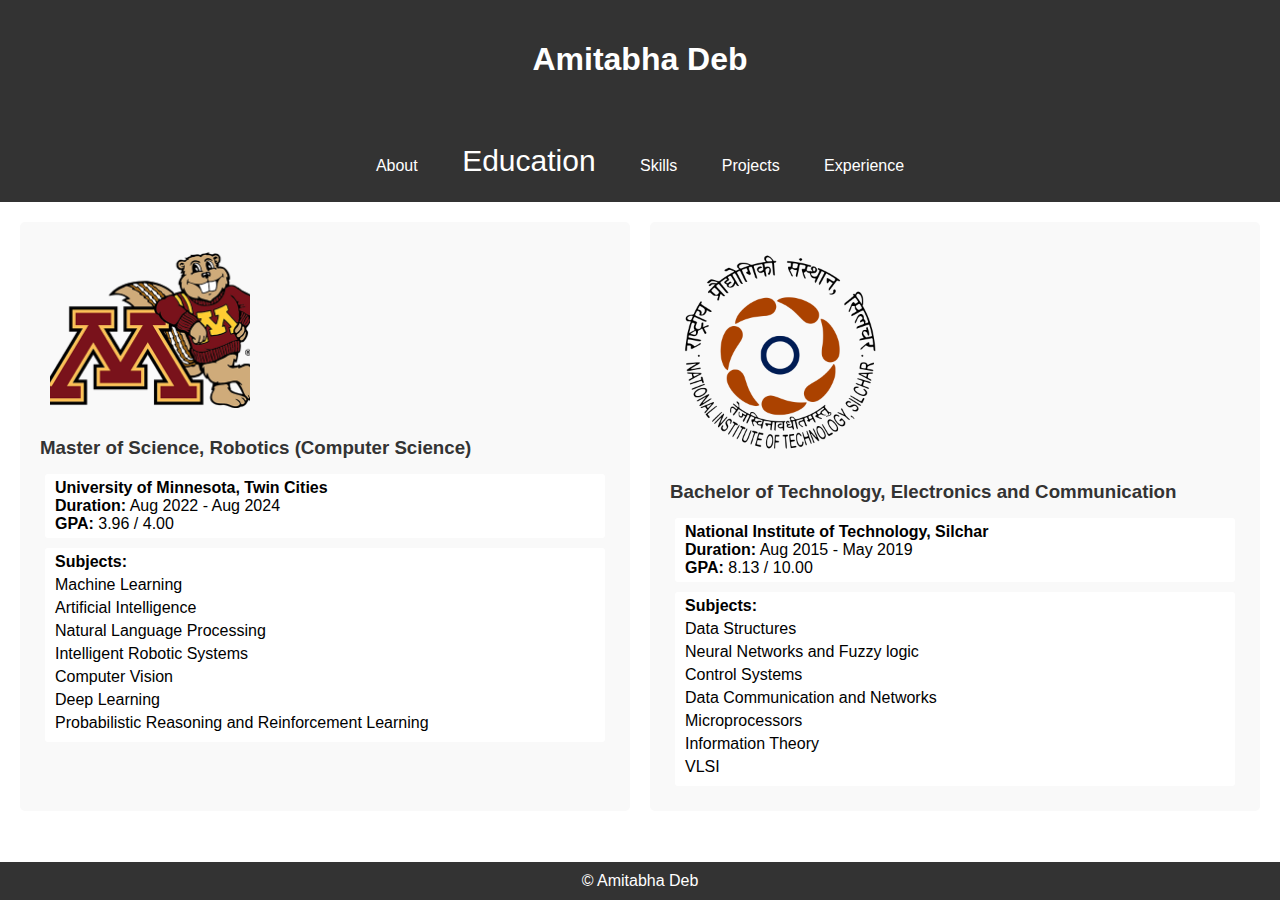
<file: education.html>
<!DOCTYPE html>
<html lang="en">
<head>
    <meta charset="UTF-8">
    <meta name="viewport" content="width=device-width, initial-scale=1.0">
    <style>
        /* CSS Styling for Education Page */
        body {
            font-family: Arial, sans-serif;
            margin: 0;
            padding: 0;
        }
        header {
            background-color: #333;
            color: #fff;
            padding: 20px;
            text-align: center;
        }
        nav {
            background-color: #333;
            text-align: center;
            padding: 10px 0;
        }
        nav a {
            color: white;
            text-decoration: none;
            padding: 14px 20px;
            display: inline-block;
        }
        nav a:hover {
            background-color: #555;
        }
        footer {
            background-color: #333;
            color: #fff;
            text-align: center;
            padding: 10px 0;
            position: fixed;
            bottom: 0;
            left: 0;
            width: 100%;
        }
        .university-logo {
            display: block;
            width: auto;
            height: 150px;
            margin: 10px;
        }
        #education {
            display: grid;
            grid-template-columns: repeat(auto-fit, minmax(300px, 2fr));
            gap: 20px;
            padding: 20px;
        }
        .project-card {
            background-color: #f9f9f9;
            padding: 20px;
            border-radius: 5px;
            display: flex;
            flex-direction: column;
        }
        .project-card h3 {
            color: #333;
            margin-bottom: 10px;
        }
        .project-card p {
            margin: 5px 0; /* Increased gap between elements */
        }
        .subject-item {
            background-color: #fff;
            padding: 5px 10px;
            margin: 5px;
            border-radius: 3px;
            display: inline-block;
        }
        .university-logo {
            max-width: 200px;
            height: auto;
            margin-bottom: 10px; /* Add margin below the logo */
        }

    </style>
</head>
<body>
    <header>
        <h1>Amitabha Deb</h1>
    </header>
    <nav>
        <a href="index.html">About</a>
        <a href="education.html" style="font-size: 30px;">Education</a>
        <a href="skills.html">Skills</a>
        <a href="projects.html">Projects</a>
        <a href="experience.html">Experience</a>
    </nav>
    <section id="education" style="padding-bottom: 50px;">
        <!-- Include the content of your education section here -->
        <div class="project-card">
            <img src="images/umn_logo.png" alt="University Logo" class="university-logo">
            <h3>Master of Science, Robotics (Computer Science)</h3>

            <div class="subject-item">
                <strong>University of Minnesota, Twin Cities</strong><br>
                <strong>Duration:</strong> Aug 2022 - Aug 2024<br>
                <strong>GPA:</strong> 3.96 / 4.00<br>
            </div>
            <div class="subject-item">
                <strong>Subjects: </strong>
                <p>Machine Learning</p>
                <p>Artificial Intelligence</p>
                <p>Natural Language Processing</p>
                <p>Intelligent Robotic Systems</p>
                <p>Computer Vision</p>
                <p>Deep Learning</p>
                <p>Probabilistic Reasoning and Reinforcement Learning</p>
            </div>
            <!--

            <strong>Subjects: </strong></h3>
            <div class="subject-item">Machine Learning</div>
            <div class="subject-item">Artificial Intelligence</div>
            <div class="subject-item">Natural Language Processing</div>
            <div class="subject-item">Intelligent Robotic Systems</div>
            <div class="subject-item">Computer Vision</div>
            <div class="subject-item">Deep Learning</div>
            <div class="subject-item">Probabilistic Reasoning and Reinforcement Learning</div>
            -->
        </div>
        <div class="project-card">
            <img src="images/nits_logo.png" alt="University Logo" class="university-logo">
            <h3>Bachelor of Technology, Electronics and Communication</h3>
            <div class="subject-item">
                <strong>National Institute of Technology, Silchar</strong><br>
                <strong>Duration:</strong> Aug 2015 - May 2019<br>
                <strong>GPA:</strong> 8.13 / 10.00<br>
            </div>
            <div class="subject-item">
                <strong>Subjects: </strong>
                <p>Data Structures</p>
                <p>Neural Networks and Fuzzy logic</p>
                <p>Control Systems</p>
                <p>Data Communication and Networks</p>
                <p>Microprocessors</p>
                <p>Information Theory</p>
                <p>VLSI</p>
            </div>
            <!--
            <h3>National Institute of Technology, Silchar<br>
            Aug 2015 - May 2019<br>
            GPA: 8.13 / 10.00<br>
            <strong>Subjects: </strong></h3>
            <div class="subject-item">Data Structures</div>
            <div class="subject-item">Neural Networks and Fuzzy logic</div>
            <div class="subject-item">Control Systems</div>
            <div class="subject-item">Data Communication and Networks</div>
            <div class="subject-item">Microprocessors</div>
            <div class="subject-item">Information Theory</div>
            <div class="subject-item">VLSI</div>
            -->
        </div>
    </section>
    <footer>
        &copy; Amitabha Deb
    </footer>
</body>
</html>
</file>
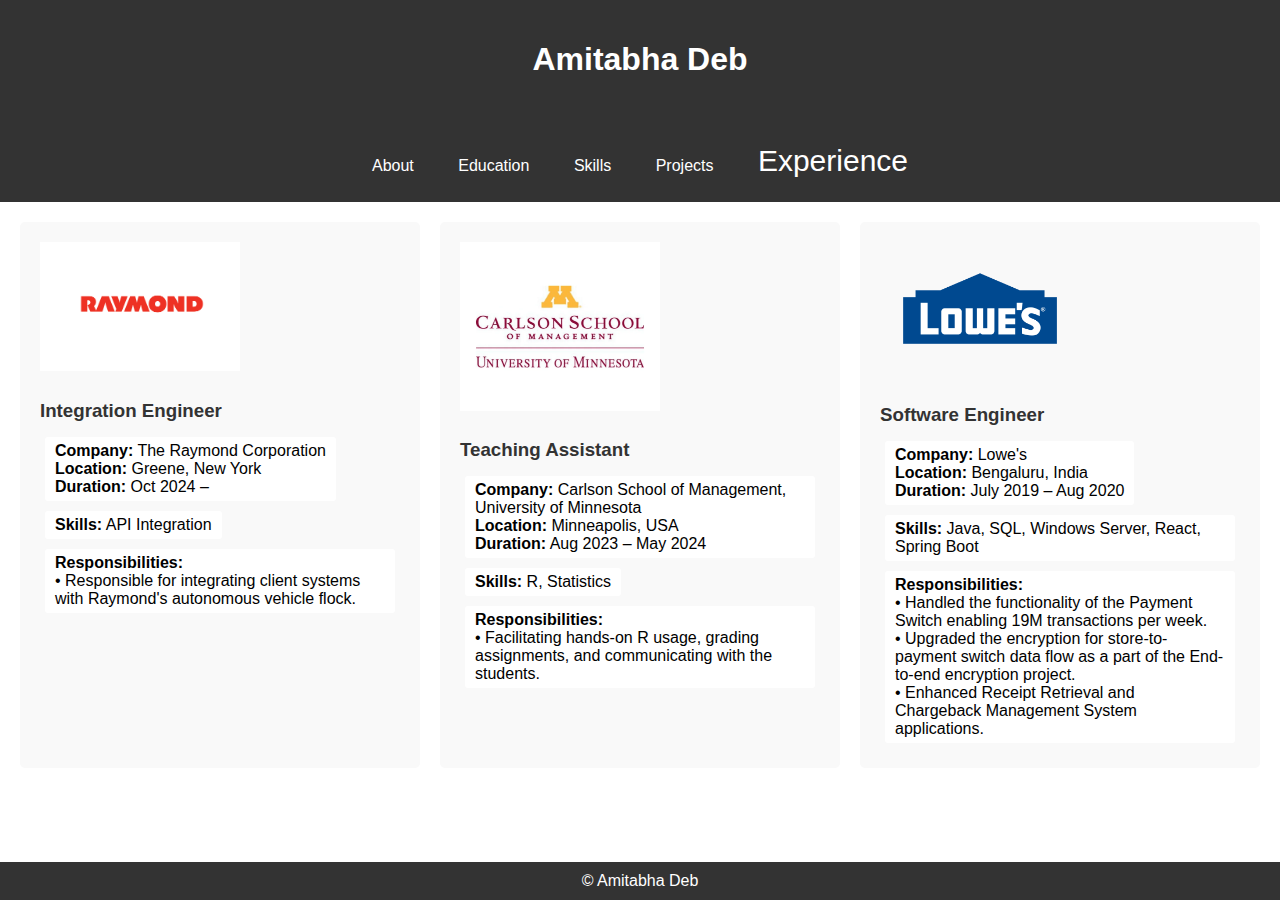
<file: experience.html>
<!DOCTYPE html>
<html lang="en">
<head>
    <meta charset="UTF-8">
    <meta name="viewport" content="width=device-width, initial-scale=1.0">
    <title>Amitabha Deb - Experience</title>
    <style>
        /* CSS Styling for Experience Page */
        body {
            font-family: Arial, sans-serif;
            margin: 0;
            padding: 0;
        }
        header {
            background-color: #333;
            color: #fff;
            padding: 20px;
            text-align: center;
        }
        nav {
            background-color: #333;
            text-align: center;
            padding: 10px 0;
        }
        nav a {
            color: white;
            text-decoration: none;
            padding: 14px 20px;
            display: inline-block;
        }
        nav a:hover {
            background-color: #555;
        }
        footer {
            background-color: #333;
            color: #fff;
            text-align: center;
            padding: 10px 0;
            position: fixed;
            bottom: 0;
            left: 0;
            width: 100%;
        }
        #experience {
            display: grid;
            grid-template-columns: repeat(auto-fit, minmax(300px, 1fr));
            gap: 20px;
            padding: 20px;
        }
        .project-card {
            background-color: #f9f9f9;
            padding: 20px;
            border-radius: 5px;
            display: flex;
            flex-direction: column;
        }
        .project-card h3 {
            color: #333;
            margin-bottom: 10px;
        }
        .project-card p {
            margin: 0;
        }
        .company-logo {
            max-width: 200px;
            height: auto;
            margin-bottom: 10px; /* Add margin below the logo */
        }
        .subject-item {
            background-color: #fff;
            padding: 5px 10px;
            margin: 5px;
            border-radius: 3px;
            display: inline-block;
        }
    </style>
</head>
<body>
    <header>
        <h1>Amitabha Deb</h1>
    </header>
    <nav>
        <a href="index.html">About</a>
        <a href="education.html">Education</a>
        <a href="skills.html">Skills</a>
        <a href="projects.html">Projects</a>
        <a href="experience.html" style="font-size: 30px;">Experience</a>
    </nav>
    <section id="experience" style="padding-bottom: 50px;">
        <!-- Include the content of your experience section here -->
        <div class="project-card">
            <img src="images/raymond_logo.png" alt="Raymonds's Logo" class="company-logo">
            <h3>Integration Engineer</h3>
            <div class="experience-details">
                <div class="subject-item">
                    <p><strong>Company:</strong> The Raymond Corporation</p>
                    <p><strong>Location:</strong> Greene, New York</p>
                    <p><strong>Duration:</strong> Oct 2024 – </p>
                </div>
                <div class="subject-item">
                    <p><strong>Skills:</strong> API Integration</p>
                </div>
                <div class="subject-item">
                    <p><strong>Responsibilities:</strong></p>
                    <p>• Responsible for integrating client systems with Raymond's autonomous vehicle flock.</p>
                </div>
            </div>
        </div>
        
        <div class="project-card">
            <img src="images/carlson_logo.png" alt="Carlson School of Management Logo" class="company-logo">
            <h3>Teaching Assistant</h3>
            <div class="experience-details">
                <div class="subject-item">
                    <p><strong>Company:</strong> Carlson School of Management, University of Minnesota</p>
                    <p><strong>Location:</strong> Minneapolis, USA</p>
                    <p><strong>Duration:</strong> Aug 2023 – May 2024</p>
                </div>
                <div class="subject-item">
                    <p><strong>Skills:</strong> R, Statistics</p>
                </div>
                <div class="subject-item">
                    <p><strong>Responsibilities:</strong></p>
                    <p>• Facilitating hands-on R usage, grading assignments, and communicating with the students.</p>
                </div>
                <!--
                <p><strong>Company:</strong> Carlson School of Management, University of Minnesota</p>
                <p><strong>Location:</strong> Minneapolis, USA</p>
                <p><strong>Duration:</strong> Aug 2023 – May 2024</p>
                <p><strong>Skills:</strong> R, Statistics</p>
                <p><strong>Responsibilities:</strong></p>
                <p>• Facilitating hands-on usage of R, grading assignments, and communicating with the students.</p>
                -->
            </div>
            </div>
                <div class="project-card">
            <img src="images/lowes_logo.png" alt="Lowe's Logo" class="company-logo">
            <h3>Software Engineer</h3>
            <div class="experience-details">
                <div class="subject-item">
                    <p><strong>Company:</strong> Lowe's</p>
                    <p><strong>Location:</strong> Bengaluru, India</p>
                    <p><strong>Duration:</strong> July 2019 – Aug 2020</p>
                </div>
                <div class="subject-item">
                    <p><strong>Skills:</strong> Java, SQL, Windows Server, React, Spring Boot</p>
                </div>
                <div class="subject-item">
                    <p><strong>Responsibilities:</strong></p>
                    <p>• Handled the functionality of the Payment Switch enabling 19M transactions per week.</p>
                    <p>• Upgraded the encryption for store-to-payment switch data flow as a part of the End-to-end encryption project.</p>
                    <p>• Enhanced Receipt Retrieval and Chargeback Management System applications.</p>
                </div>
                <!--
                <p><strong>Company:</strong> Lowe's</p>
                <p><strong>Location:</strong> Bengaluru, India</p>
                <p><strong>Duration:</strong> July 2019 – Aug 2020</p>
                <p><strong>Skills:</strong> Java, SQL, Windows Server, React, Spring Boot</p>
                <p><strong>Responsibilities:</strong></p>
                <p>• Handled the functionality of the Payment Switch enabling 19M transactions per week.</p>
                <p>• Upgraded the encryption for store-to-payment switch data flow as a part of the End-to-end encryption project.</p>
                <p>• Enhanced Receipt Retrieval and Chargeback Management System applications.</p>
                -->
            </div>
        </div>

    </section>
    <footer>
        &copy; Amitabha Deb
    </footer>
</body>
</html>
</file>
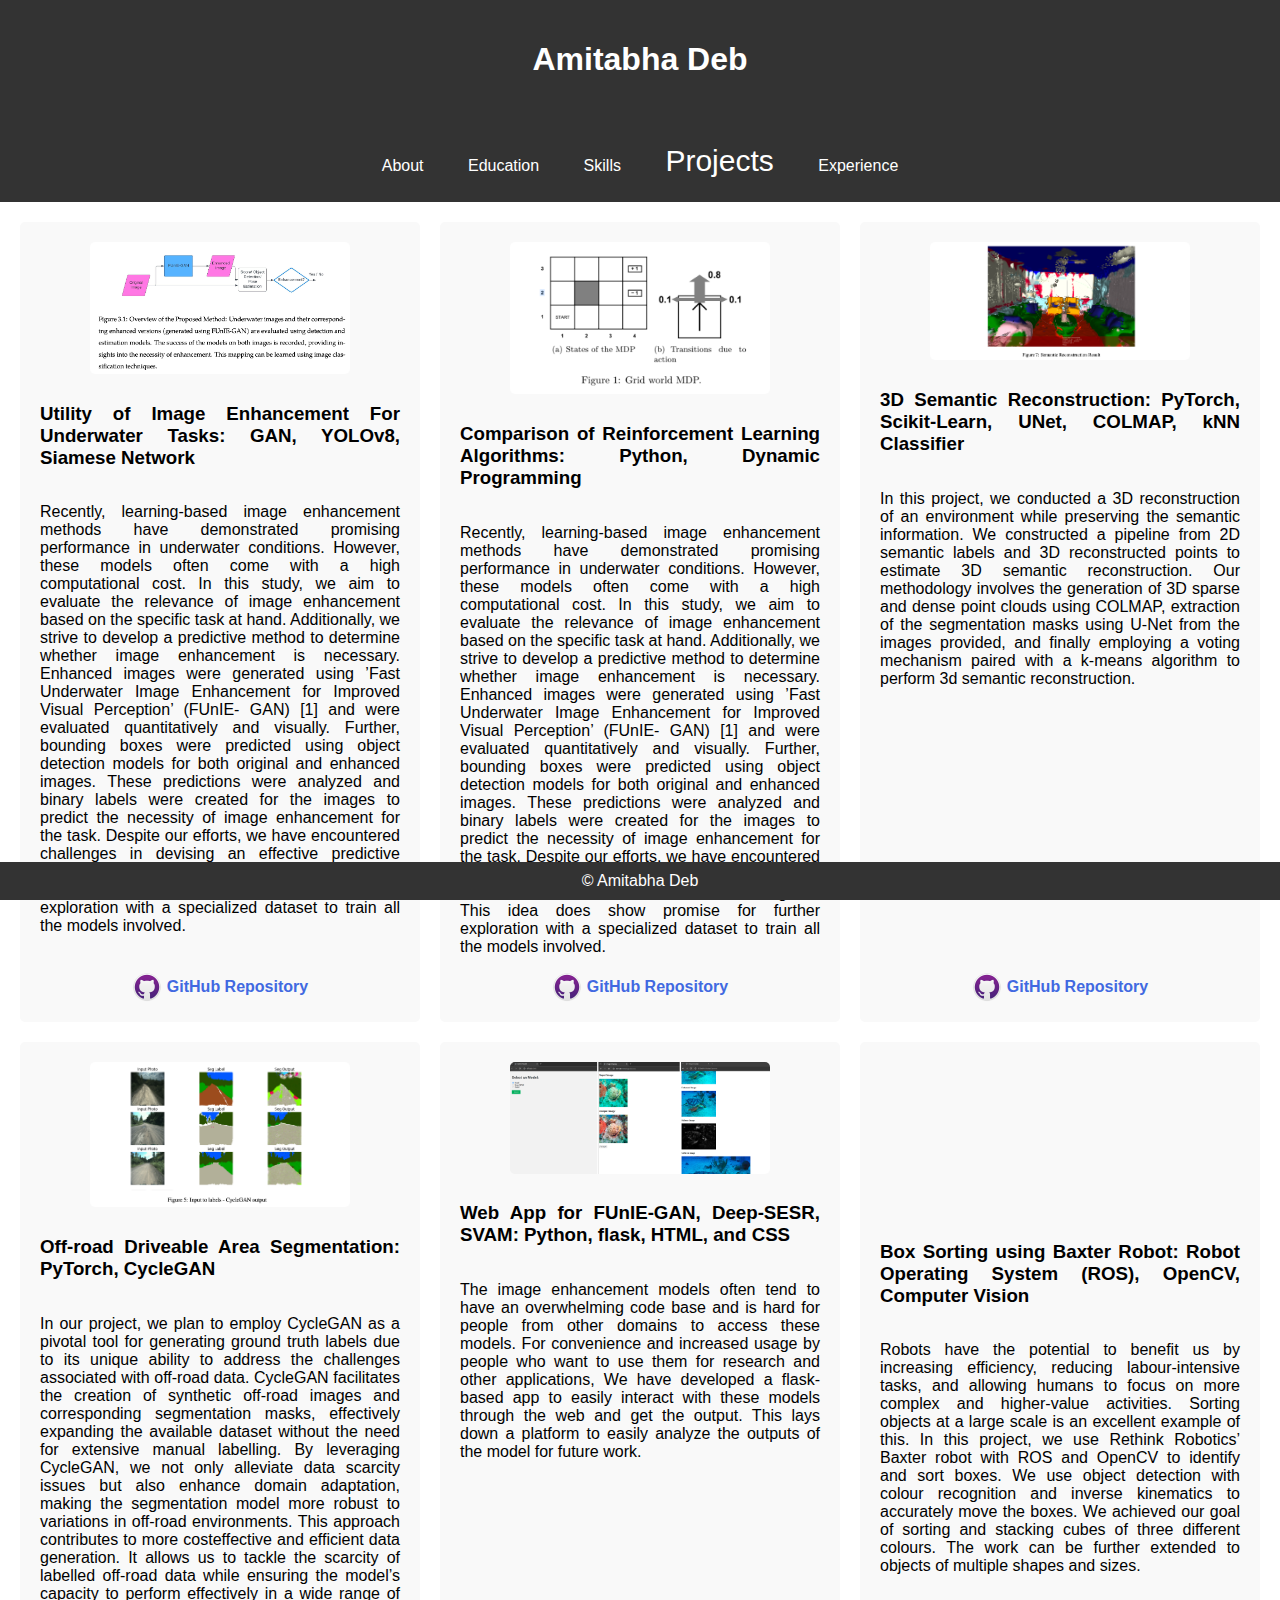
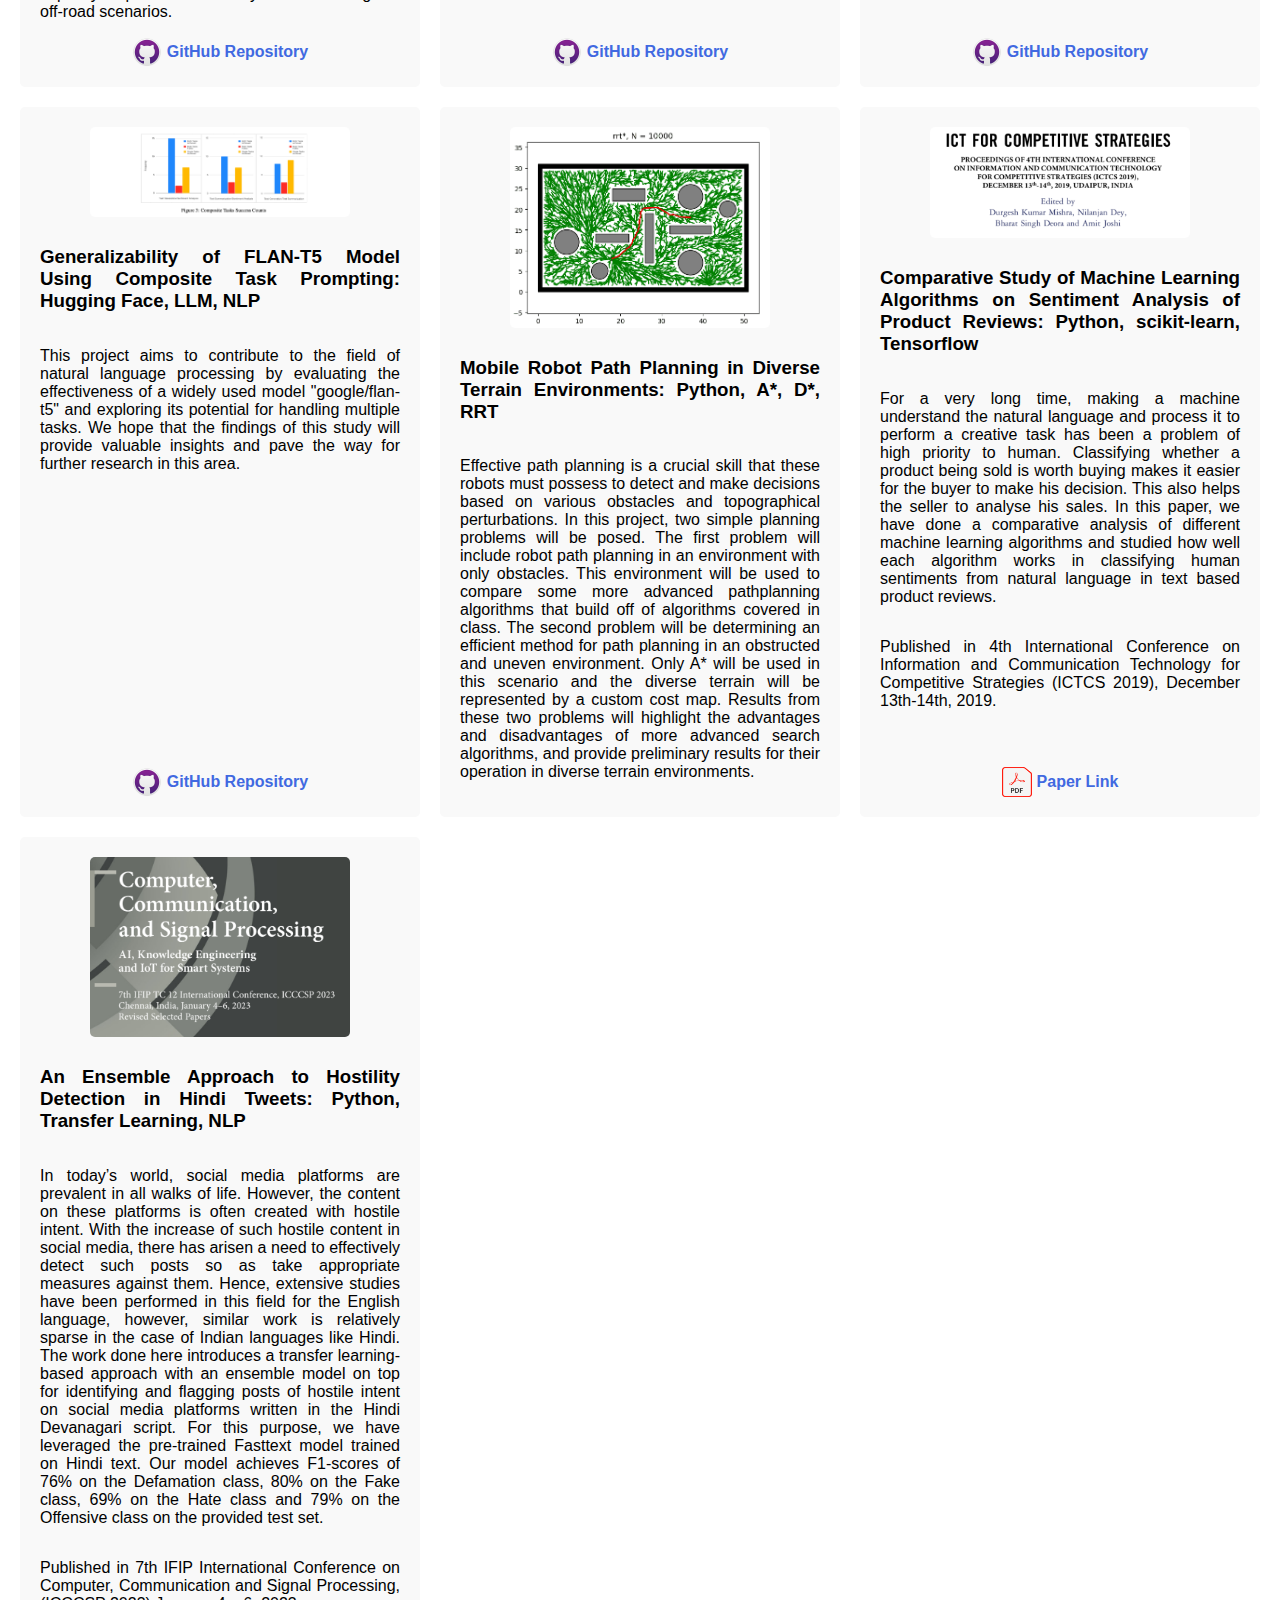
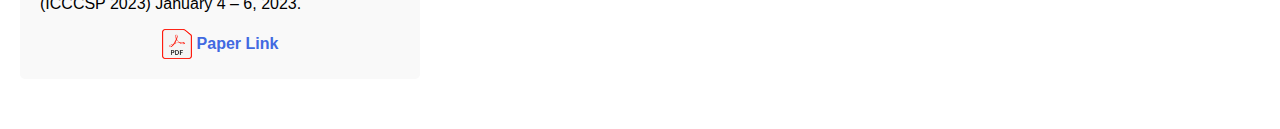
<file: projects.html>
<!DOCTYPE html>
<html lang="en">
<head>
    <meta charset="UTF-8">
    <meta name="viewport" content="width=device-width, initial-scale=1.0">
    <title>Amitabha Deb - Projects</title>
    <style>
        /* CSS Styling for Projects Page */
        body {
            font-family: Arial, sans-serif;
            margin: 0;
            padding: 0;
        }
        header {
            background-color: #333;
            color: #fff;
            padding: 20px;
            text-align: center;
        }
        nav {
            background-color: #333;
            text-align: center;
            padding: 10px 0;
        }
        nav a {
            color: white;
            text-decoration: none;
            padding: 14px 20px;
            display: inline-block;
        }
        nav a:hover {
            background-color: #555;
        }
        footer {
            background-color: #333;
            color: #fff;
            text-align: center;
            padding: 10px 0;
            position: fixed;
            bottom: 0;
            left: 0;
            width: 100%;
        }
        #projects {
            display: grid;
            grid-template-columns: repeat(auto-fit, minmax(350px, 1fr));
            gap: 20px;
            padding: 20px;
            padding-bottom: 50px;
        }
        .project-card {
            background-color: #f9f9f9;
            padding: 20px;
            border-radius: 5px;
            display: flex;
            flex-direction: column;
            text-align: justify;
        }
        .thumbnail img {
            max-width: 260px;
            height: auto;
            margin: 0 auto 10px;
            border-radius: 5px; /* Added border radius */
            display: block; /* Added display block */
        }
        .thumbnail iframe {
            max-width: 260px;
            height: auto;
            margin: 0 auto 10px;
            border-radius: 5px; /* Added border radius */
            display: block; /* Added display block */
        }
        .github-link {
            margin-top: auto;
            text-align: center; /* Center-align the link */
            font-weight: bold;
        }
        .github-link img:hover {
            transform: scale(2); /* Scale the icon to double its size on hover */
        }
        .github-link a {
            color: #4169E1;
            text-decoration: none;
            display: flex;
            align-items: center; /* Align icon and text vertically */
            justify-content: center; /* Align icon and text horizontally */
        }
        .github-link img {
            width: 30px; /* Adjusted width */
            height: 30px; /* Adjusted height */
            margin-right: 5px;
        }
    </style>
</head>
<body>
    <header>
        <h1>Amitabha Deb</h1>
    </header>
    <nav>
        <a href="index.html">About</a>
        <a href="education.html">Education</a>
        <a href="skills.html">Skills</a>
        <a href="projects.html" style="font-size: 30px;">Projects</a>
        <a href="experience.html">Experience</a>
    </nav>
    <section id="projects" style="padding-bottom: 50px;">
        <!-- Include the content of your projects section here -->
        <div class="project-card">
            <div class="thumbnail">
                <img src="images/project1.png" alt="Project Thumbnail">
            </div>
            <h3>Utility of Image Enhancement For Underwater Tasks: GAN, YOLOv8, Siamese Network</h3>
            <p>Recently, learning-based image enhancement methods have demonstrated promising performance in underwater conditions. However, these models often come with a high computational cost. In this study, we aim to evaluate the relevance of image enhancement based on the specific task at hand. Additionally, we strive to develop a predictive method to determine whether image enhancement is necessary. Enhanced images were generated using ’Fast Underwater Image Enhancement for Improved Visual Perception’ (FUnIE- GAN) [1] and were evaluated quantitatively and visually. Further, bounding boxes were predicted using object detection models for both original and enhanced images. These predictions were analyzed and binary labels were created for the images to predict the necessity of image enhancement for the task. Despite our efforts, we have encountered challenges in devising an effective predictive method due to the limitations of the training set. This idea does show promise for further exploration with a specialized dataset to train all the models involved.</p>
            <div class="github-link">
                <a href="https://github.com/adeb567/ms-capstone" target="_blank">
                    <img src="images/github_icon.png" alt="GitHub">
                    GitHub Repository
                </a>
            </div>
        </div>
        <div class="project-card">
            <div class="thumbnail">
                <img src="images/project2.png" alt="Project Thumbnail">
            </div>
            <h3>Comparison of Reinforcement Learning Algorithms: Python, Dynamic Programming</h3>
            <p>Recently, learning-based image enhancement methods have demonstrated promising performance in underwater conditions. However, these models often come with a high computational cost. In this study, we aim to evaluate the relevance of image enhancement based on the specific task at hand. Additionally, we strive to develop a predictive method to determine whether image enhancement is necessary. Enhanced images were generated using ’Fast Underwater Image Enhancement for Improved Visual Perception’ (FUnIE- GAN) [1] and were evaluated quantitatively and visually. Further, bounding boxes were predicted using object detection models for both original and enhanced images. These predictions were analyzed and binary labels were created for the images to predict the necessity of image enhancement for the task. Despite our efforts, we have encountered challenges in devising an effective predictive method due to the limitations of the training set. This idea does show promise for further exploration with a specialized dataset to train all the models involved.</p>
            <div class="github-link">
                <a href="https://github.com/adeb567/reinforcemnet-learning-algorithms" target="_blank">
                    <img src="images/github_icon.png" alt="GitHub">
                    GitHub Repository
                </a>
            </div>
        </div>
        <div class="project-card">
            <div class="thumbnail">
                <img src="images/project3.png" alt="Project Thumbnail">
            </div>
            <h3>3D Semantic Reconstruction: PyTorch, Scikit-Learn, UNet, COLMAP, kNN Classifier</h3>
            <p>In this project, we conducted a 3D reconstruction of an environment while preserving the semantic information. We constructed a pipeline from 2D semantic labels and 3D reconstructed points to estimate 3D semantic reconstruction. Our methodology involves the generation of 3D sparse and dense point clouds using COLMAP, extraction of the segmentation masks using U-Net from the images provided, and finally employing a voting mechanism paired with a k-means algorithm to perform 3d semantic reconstruction.</p>
            <div class="github-link">
                <a href="https://github.com/adeb567/3d-Semantic-Reconstruction" target="_blank">
                    <img src="images/github_icon.png" alt="GitHub">
                    GitHub Repository
                </a>
            </div>
        </div>
        <div class="project-card">
            <div class="thumbnail">
                <img src="images/project4.png" alt="Project Thumbnail">
            </div>
            <h3>Off-road Driveable Area Segmentation: PyTorch, CycleGAN</h3>
            <p>In our project, we plan to employ CycleGAN as a pivotal tool for generating ground truth labels due to its unique ability to address the challenges associated with off-road data. CycleGAN facilitates the creation of synthetic off-road images and corresponding segmentation masks, effectively expanding the available dataset without the need for extensive manual labelling. By leveraging CycleGAN, we not only alleviate data scarcity issues but also enhance domain adaptation, making the segmentation model more robust to variations in off-road environments. This approach contributes to more costeffective and efficient data generation. It allows us to tackle the scarcity of labelled off-road data while ensuring the model’s capacity to perform effectively in a wide range of off-road scenarios.</p>
            <div class="github-link">
                <a href="https://github.com/adeb567/CSCI-5527-Project" target="_blank">
                    <img src="images/github_icon.png" alt="GitHub">
                    GitHub Repository
                </a>
            </div>
        </div>
        <div class="project-card">
            <div class="thumbnail">
                <img src="images/project5.png" alt="Project Thumbnail">
            </div>
            <h3>Web App for FUnIE-GAN, Deep-SESR, SVAM: Python, flask, HTML, and CSS</h3>
            <p>The image enhancement models often tend to have an overwhelming code base and is hard for people from other domains to access these models. For convenience and increased usage by people who want to use them for research and other applications, We have developed a flask-based app to easily interact with these models through the web and get the output. This lays down a platform to easily analyze the outputs of the model for future work.</p>
              <div class="github-link">
                <a href="https://github.com/adeb567/model-demos" target="_blank">
                    <img src="images/github_icon.png" alt="GitHub">
                    GitHub Repository
                </a>
            </div>
        </div>
        <div class="project-card">
            <div class="thumbnail">
                <iframe width="560" height="315" src="https://www.youtube.com/embed/wpD7BQyN3EY?si=rG__8LH-fAVToHVN" frameborder="0" allow="accelerometer; autoplay; clipboard-write; encrypted-media; gyroscope; picture-in-picture; web-share" referrerpolicy="strict-origin-when-cross-origin" allowfullscreen></iframe>
            </div>
            <h3>Box Sorting using Baxter Robot: Robot Operating System (ROS), OpenCV, Computer Vision</h3>
            <p>Robots have the potential to benefit us by increasing efficiency, reducing labour-intensive tasks, and allowing humans to focus on more complex and higher-value activities. Sorting objects at a large scale is an excellent example of this. In this project, we use Rethink Robotics’ Baxter robot with ROS and OpenCV to identify and sort boxes. We use object detection with colour recognition and inverse kinematics to accurately move the boxes. We achieved our goal of sorting and stacking cubes of three different colours. The work can be further extended to objects of multiple shapes and sizes.</p>
              <div class="github-link">
                <a href="https://github.com/adeb567/baxter_boxsort" target="_blank">
                    <img src="images/github_icon.png" alt="GitHub">
                    GitHub Repository
                </a>
            </div>
        </div>
        <div class="project-card">
            <div class="thumbnail">
                <img src="images/project7.png" alt="Project Thumbnail">
            </div>
            <h3>Generalizability of FLAN-T5 Model Using Composite Task Prompting: Hugging Face, LLM, NLP</h3>
            <p>This project aims to contribute to the field of natural language processing by evaluating the effectiveness of a widely used model "google/flan-t5" and exploring its potential for handling multiple tasks. We hope that the findings of this study will provide valuable insights and pave the way for further research in this area.</p>
              <div class="github-link">
                <a href="https://github.com/adeb567/CSCI5541-spring23-project" target="_blank">
                    <img src="images/github_icon.png" alt="GitHub">
                    GitHub Repository
                </a>
            </div>
        </div>
        <div class="project-card">
            <div class="thumbnail">
                <img src="images/project8.png" alt="Project Thumbnail">
            </div>
            <h3>Mobile Robot Path Planning in Diverse Terrain Environments: Python, A*, D*, RRT</h3>
            <p>Effective path planning is a crucial skill that these robots must possess to detect and make decisions based on various obstacles and topographical perturbations. In this project, two simple planning problems will be posed. The first problem will include robot path planning in an environment with only obstacles. This environment will be used to compare some more advanced pathplanning algorithms that build off of algorithms covered in class. The second problem will be determining an efficient method for path planning in an obstructed and uneven environment. Only A* will be used in this scenario and the diverse terrain will be represented by a custom cost map. Results from these two problems will highlight the advantages and disadvantages of more advanced search algorithms, and provide preliminary results for their operation in diverse terrain environments.</p>
        </div>
                <div class="project-card">
            <div class="thumbnail">
                <img src="images/project9.png" alt="Project Thumbnail">
            </div>
            <h3>Comparative Study of Machine Learning Algorithms on Sentiment Analysis of Product Reviews: Python, scikit-learn, Tensorflow</h3>
            <p>For a very long time, making a machine understand the natural language and process it to perform a creative task has been a problem of high priority to human. Classifying whether a product being sold is worth buying makes it easier for the buyer to make his decision. This also helps the seller to analyse his sales. In this paper, we have done a comparative analysis of different machine learning algorithms and studied how well each algorithm works in classifying human sentiments from natural language in text based product reviews.</p>
            <p>Published in 4th International Conference on Information and Communication Technology for Competitive Strategies (ICTCS 2019), December 13th-14th, 2019.</p>
            <div class="github-link">
                <a href="https://drive.google.com/file/d/1eAC64-_D8h4y1crCfSIYQtd9zWKUi8_D/view?usp=drive_link" target="_blank">
                    <img src="images/resume_icon.png" alt="GitHub">
                    Paper Link
                </a>
            </div>
        </div>
                <div class="project-card">
            <div class="thumbnail">
                <img src="images/project10.png" alt="Project Thumbnail">
            </div>
            <h3>An Ensemble Approach to Hostility Detection in Hindi Tweets: Python, Transfer Learning, NLP</h3>
            <p>In today’s world, social media platforms are prevalent in all walks of life. However, the content on these platforms is often created with hostile intent. With the increase of such hostile content in social media, there has arisen a need to effectively detect such posts so as take appropriate measures against them. Hence, extensive studies have been performed in this field for the English language, however, similar work is relatively sparse in the case of Indian languages like Hindi. The work done here introduces a transfer learning-based approach with an ensemble model on top for identifying and flagging posts of hostile intent on social media platforms written in the Hindi Devanagari script. For this purpose, we have leveraged the pre-trained Fasttext model trained on Hindi text. Our model achieves F1-scores of 76% on the Defamation class, 80% on the Fake class, 69% on the Hate class and 79% on the Offensive class on the provided test set.</p>
            <p>Published in 7th IFIP International Conference on Computer, Communication and Signal Processing, (ICCCSP 2023) January 4 – 6, 2023.</p>
            <div class="github-link">
                <a href="https://drive.google.com/file/d/1O37MeJ1kdtifecaq4PFCMxXJMq03ZPdH/view?usp=drive_link" target="_blank">
                    <img src="images/resume_icon.png" alt="GitHub">
                    Paper Link
                </a>
            </div>
        </div>
    </section>
    <footer>
        &copy; Amitabha Deb
    </footer>
</body>
</html>
</file>
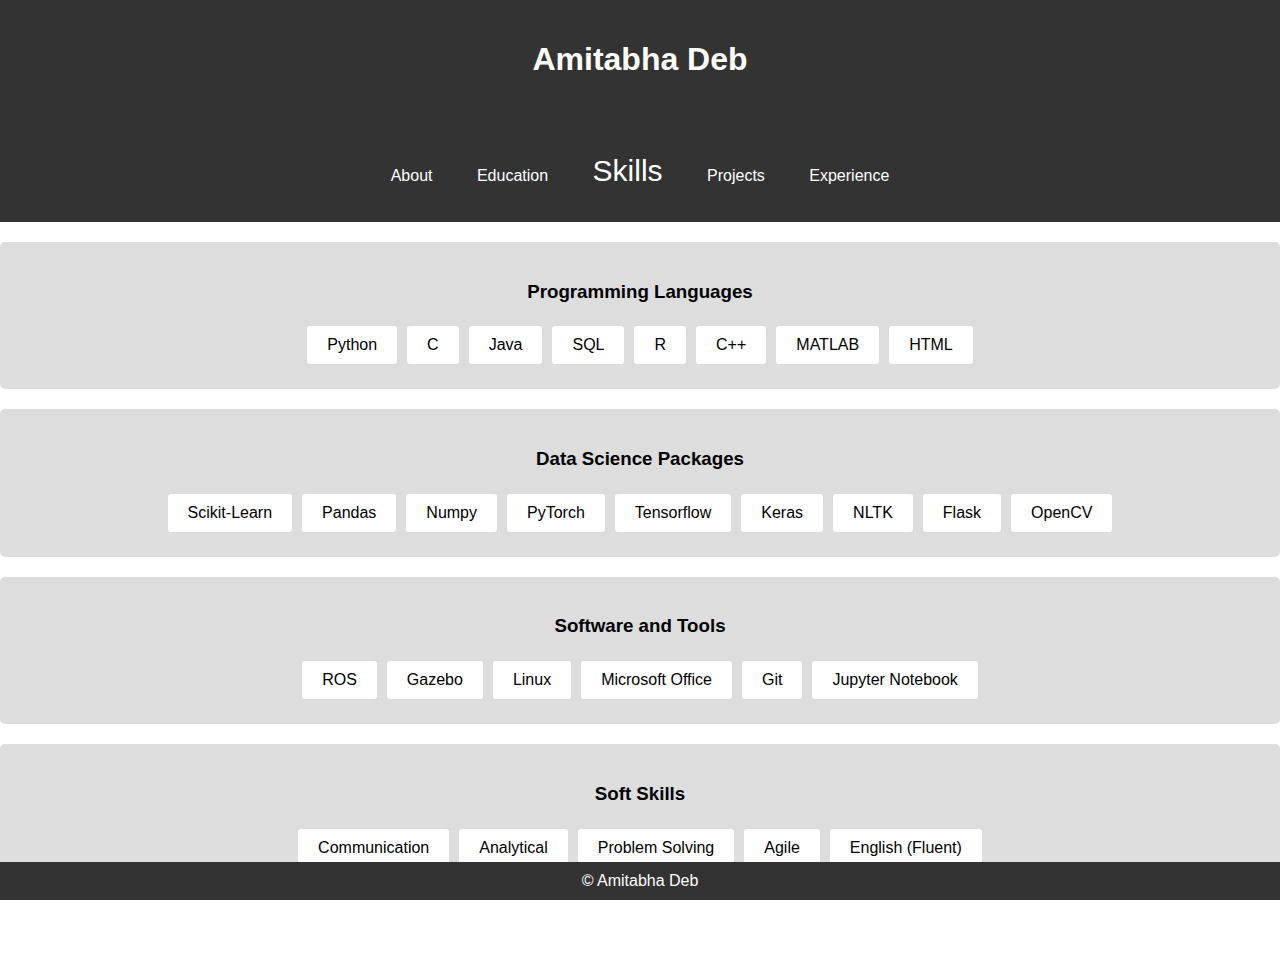
<file: skills.html>
<!DOCTYPE html>
<html lang="en">
<head>
    <meta charset="UTF-8">
    <meta name="viewport" content="width=device-width, initial-scale=1.0">
    <title>Amitabha Deb - Skills</title>
    <style>
        /* CSS Styling for Skills Page */
        body {
            font-family: Arial, sans-serif;
            margin: 0;
            padding: 0;
        }
        header, nav, footer {
            background-color: #333;
            color: #fff;
            text-align: center;
        }
        header, nav {
            padding: 20px 0;
        }
        nav a {
            color: white;
            text-decoration: none;
            padding: 14px 20px;
            display: inline-block;
        }
        nav a:hover {
            background-color: #555;
        }
        footer {
            padding: 10px 0;
            position: fixed;
            bottom: 0;
            left: 0;
            width: 100%;
        }
        .skills-category {
            background-color: #ddd;
            padding: 20px;
            margin: 20px 0;
            border-radius: 5px;
        }
        .skills-category h3 {
            text-align: center;
        }
        .skills-list {
            display: flex;
            flex-wrap: wrap;
            justify-content: center;
        }
        .skills-item {
            background-color: #fff;
            padding: 10px 20px;
            margin: 5px;
            border-radius: 3px;
        }
    </style>
</head>
<body>
    <header>
        <h1>Amitabha Deb</h1>
    </header>
    <nav>
        <a href="index.html">About</a>
        <a href="education.html">Education</a>
        <a href="skills.html" style="font-size: 30px;">Skills</a>
        <a href="projects.html">Projects</a>
        <a href="experience.html">Experience</a>
    </nav>
    <section id="skills" style="padding-bottom: 50px;">
        <div class="skills-category">
            <h3>Programming Languages</h3>
            <div class="skills-list">
                <div class="skills-item">Python</div>
                <div class="skills-item">C</div>
                <div class="skills-item">Java</div>
                <div class="skills-item">SQL</div>
                <div class="skills-item">R</div>
                <div class="skills-item">C++</div>
                <div class="skills-item">MATLAB</div>
                <div class="skills-item">HTML</div>
            </div>
        </div>
        <div class="skills-category">
            <h3>Data Science Packages</h3>
            <div class="skills-list">
                <div class="skills-item">Scikit-Learn</div>
                <div class="skills-item">Pandas</div>
                <div class="skills-item">Numpy</div>
                <div class="skills-item">PyTorch</div>
                <div class="skills-item">Tensorflow</div>
                <div class="skills-item">Keras</div>
                <div class="skills-item">NLTK</div>
                <div class="skills-item">Flask</div>
                <div class="skills-item">OpenCV</div>
            </div>
        </div>
        <div class="skills-category">
            <h3>Software and Tools</h3>
            <div class="skills-list">
                <div class="skills-item">ROS</div>
                <div class="skills-item">Gazebo</div>
                <div class="skills-item">Linux</div>
                <div class="skills-item">Microsoft Office</div>
                <div class="skills-item">Git</div>
                <div class="skills-item">Jupyter Notebook</div>
            </div>
        </div>
        <div class="skills-category">
            <h3>Soft Skills</h3>
            <div class="skills-list">
                <div class="skills-item">Communication</div>
                <div class="skills-item">Analytical</div>
                <div class="skills-item">Problem Solving</div>
                <div class="skills-item">Agile</div>
                <div class="skills-item">English (Fluent)</div>
            </div>
        </div>
    </section>
    <footer>
        &copy; Amitabha Deb
    </footer>
</body>
</html>
</file>
